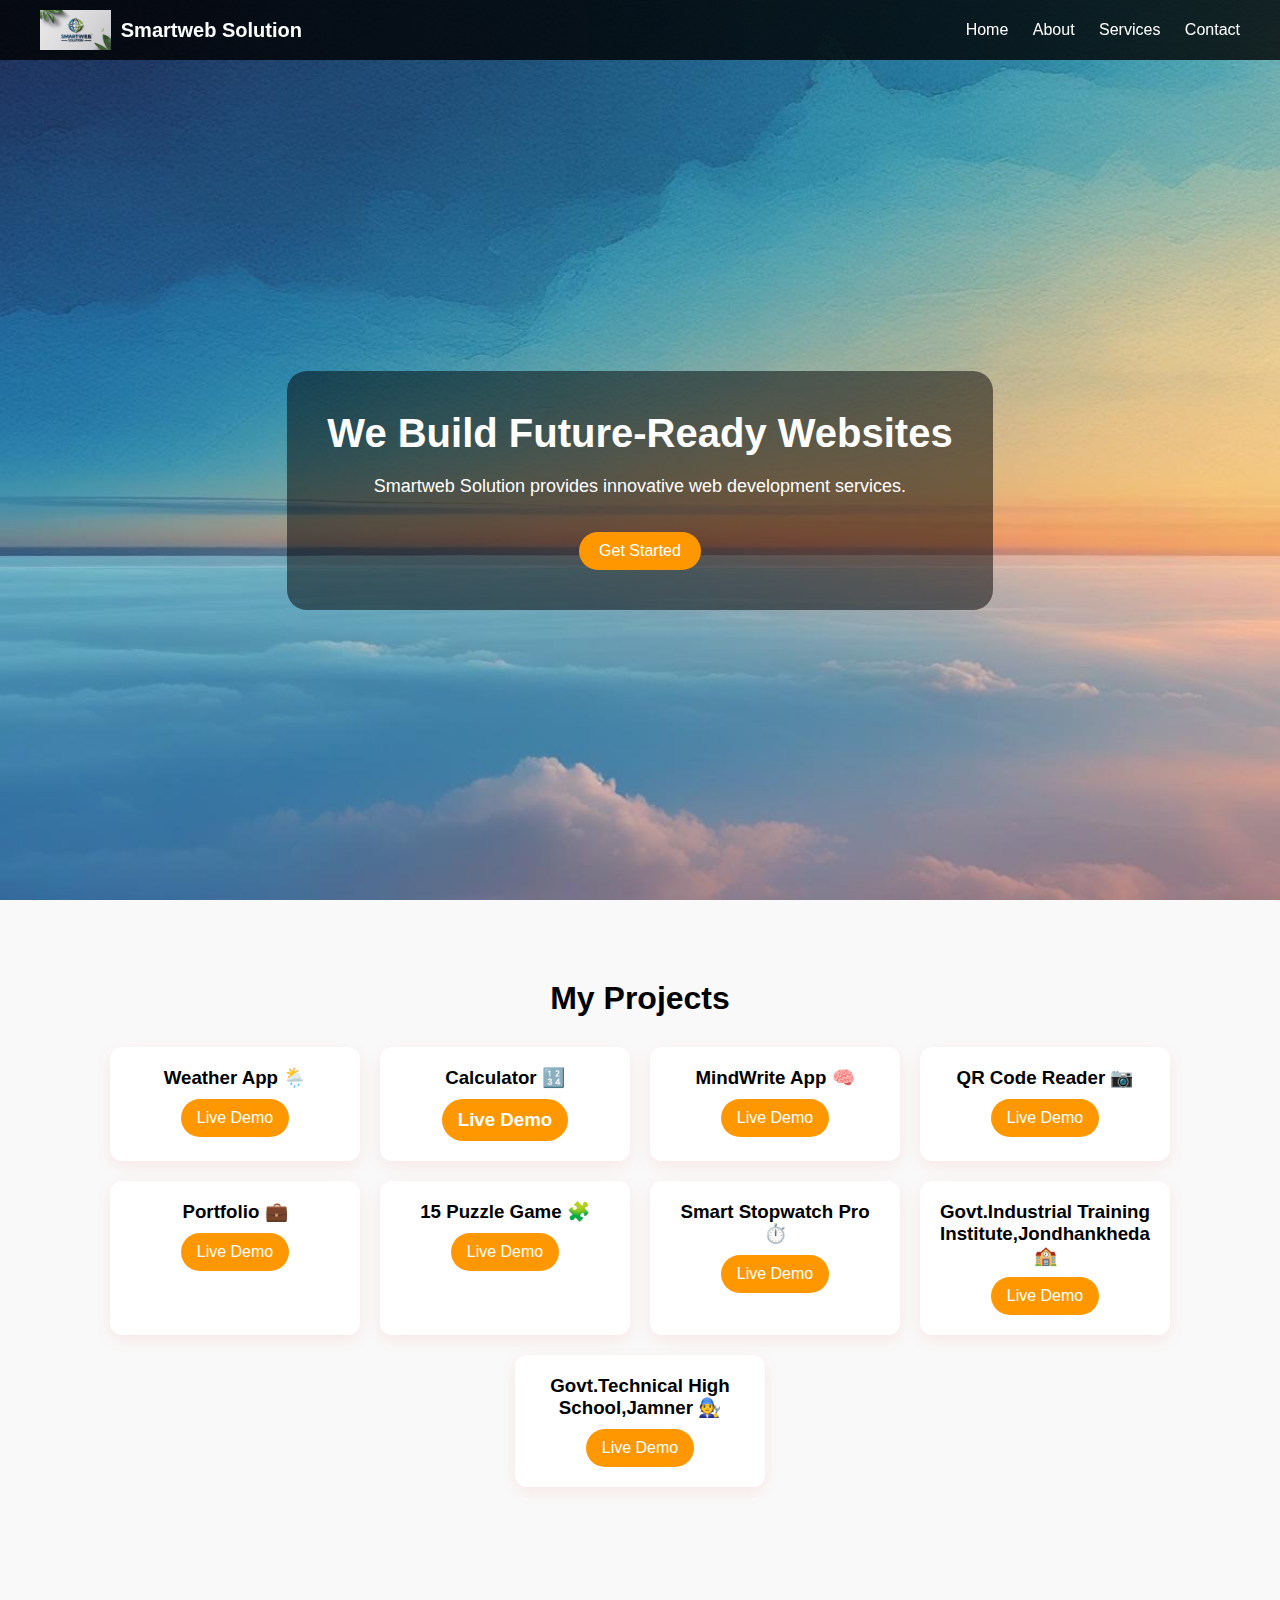
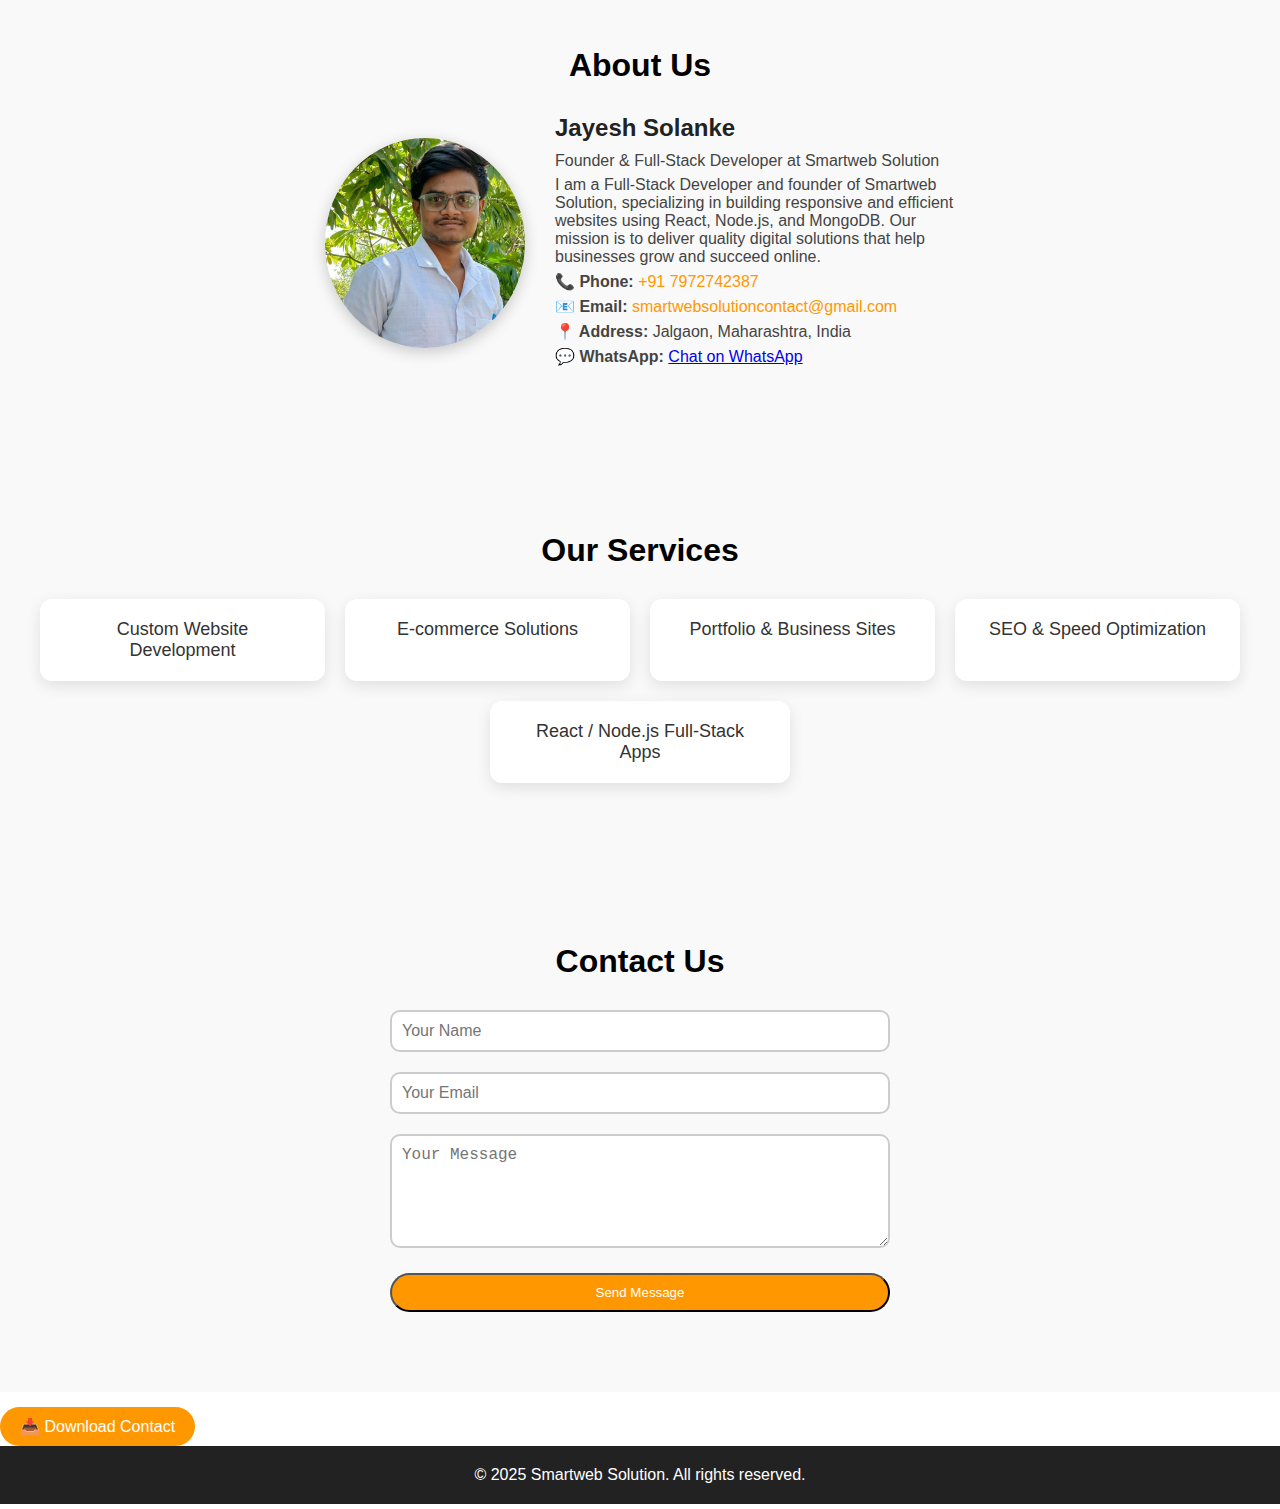
<file: index.html>
<!DOCTYPE html>
<html lang="en">
<head>
  <meta charset="UTF-8" />
  <meta name="viewport" content="width=device-width, initial-scale=1.0"/>
  <title>Smartweb Solution</title>
  <link rel="stylesheet" href="style.css" />
</head>
<body>
  <header class="header">
    <div class="logo-area">
      <img src="Smartweb Solution web development company logo created professionally.jpg" alt="Smartweb Logo" class="logo" />
      <h1 class="company-name">Smartweb Solution</h1>
    </div>
    <nav class="navbar">
      <a href="#home">Home</a>
      <a href="#about">About</a>
      <a href="#services">Services</a>
      <a href="#contact">Contact</a>
    </nav>
  </header>

  <section id="home" class="hero">
    <div class="hero-content">
      <h2 class="fade-in">We Build Future-Ready Websites</h2>
      <p class="slide-in">Smartweb Solution provides innovative web development services.</p>
      <a href="#projects" class="btn">Get Started</a>

    </div>
  </section>

  <section id="projects" class="section projects">
  <h2>My Projects</h2>
  <div class="project-gallery">
    <div class="project-card">
      <h3>Weather App 🌦️</h3>
      <a href="https://webdevelopment761.github.io/weather/" target="_blank">Live Demo</a>
    </div>
    <div class="project-card">
      <h3>Calculator 🔢</3>
      <a href="https://webdevelopment761.github.io/calculator/" target="_blank">Live Demo</a>
    </div>
    <div class="project-card">
      <h3>MindWrite App 🧠</h3>
      <a href="https://webdevelopment761.github.io/MindWrite/" target="_blank">Live Demo</a>
    </div>
    <div class="project-card">
      <h3>QR Code Reader 📷 </h3>
      <a href="https://webdevelopment761.github.io/QR-Code-Reader/" target="_blank">Live Demo</a>
    </div>
    <div class="project-card">
      <h3>Portfolio 💼 </h3>
      <a href="https://webdevelopment761.github.io/Nishu_Portfolio/" target="_blank">Live Demo</a>
    </div>
    <div class="project-card">
      <h3>15 Puzzle Game 🧩</h3>
      <a href="https://webdevelopment761.github.io/number-puzzle_game/" target="_blank">Live Demo</a>
    </div>
    <div class="project-card">
      <h3>Smart Stopwatch Pro ⏱️</h3>
      <a href="https://webdevelopment761.github.io/Smart-Stopwatch-Pro/" target="_blank">Live Demo</a>
    </div>
    <div class="project-card">
      <h3>Govt.Industrial Training Institute,Jondhankheda 🏫 </h3>
      <a href="https://webdevelopment761.github.io/Govt.-Industrial-Training-Institute-Jondhankheda/" target="_blank">Live Demo</a>
    </div>
    <div class="project-card">
      <h3>Govt.Technical High School,Jamner 🧑‍🔧</h3>
      <a href="https://webdevelopment761.github.io/Govt.-Technical-High-School-Jamner/" target="_blank">Live Demo</a>
    </div>
    <!-- Add more project cards here -->
  </div>
</section>

  <section id="about" class="section about">
  <h2>About Us</h2>
  <div class="owner-profile">
    <img src="WhatsApp Image 2025-03-22 at 11.55.52_5cdecb1f.jpg" alt="Owner Photo" class="owner-photo" />
    <div class="owner-details">
      <h3>Jayesh Solanke</h3>
      <p>Founder & Full-Stack Developer at Smartweb Solution</p>
      <p>I am a Full-Stack Developer and founder of Smartweb Solution, specializing in building responsive and efficient websites using React, Node.js, and MongoDB. Our mission is to deliver quality digital solutions that help businesses grow and succeed online.</p>
     <div class="owner-contact">
  <p><strong>📞 Phone:</strong> <a href="tel:+917972742387">+91 7972742387</a></p>
  <p><strong>📧 Email:</strong> <a href="mailto:smartwebsolutioncontact@gmail.com">smartwebsolutioncontact@gmail.com</a></p>
  <p><strong>📍 Address:</strong> Jalgaon, Maharashtra, India</p>
</div>
<p><strong>💬 WhatsApp:</strong> <a href="https://wa.me/917972742387" target="_blank">Chat on WhatsApp</a></p>

  </div>
</section>


  <section id="services" class="section services">
  <h2>Our Services</h2>
  <div class="service-cards">
    <div class="card">Custom Website Development</div>
    <div class="card">E-commerce Solutions</div>
    <div class="card">Portfolio & Business Sites</div>
    <div class="card">SEO & Speed Optimization</div>
    <div class="card">React / Node.js Full-Stack Apps</div>
  </div>
</section>


  <section id="contact" class="section contact">
    <h2>Contact Us</h2>
    <form>
      <input type="text" placeholder="Your Name" required />
      <input type="email" placeholder="Your Email" required />
      <textarea placeholder="Your Message" rows="5" required></textarea>
      <button type="submit" class="btn">Send Message</button>
    </form>
  </section>
  <a href="smartweb-contact.vcf" download class="btn">📥 Download Contact</a>


  <footer>
    <p>© 2025 Smartweb Solution. All rights reserved.</p>
  </footer>
</body>
</html>
</file>
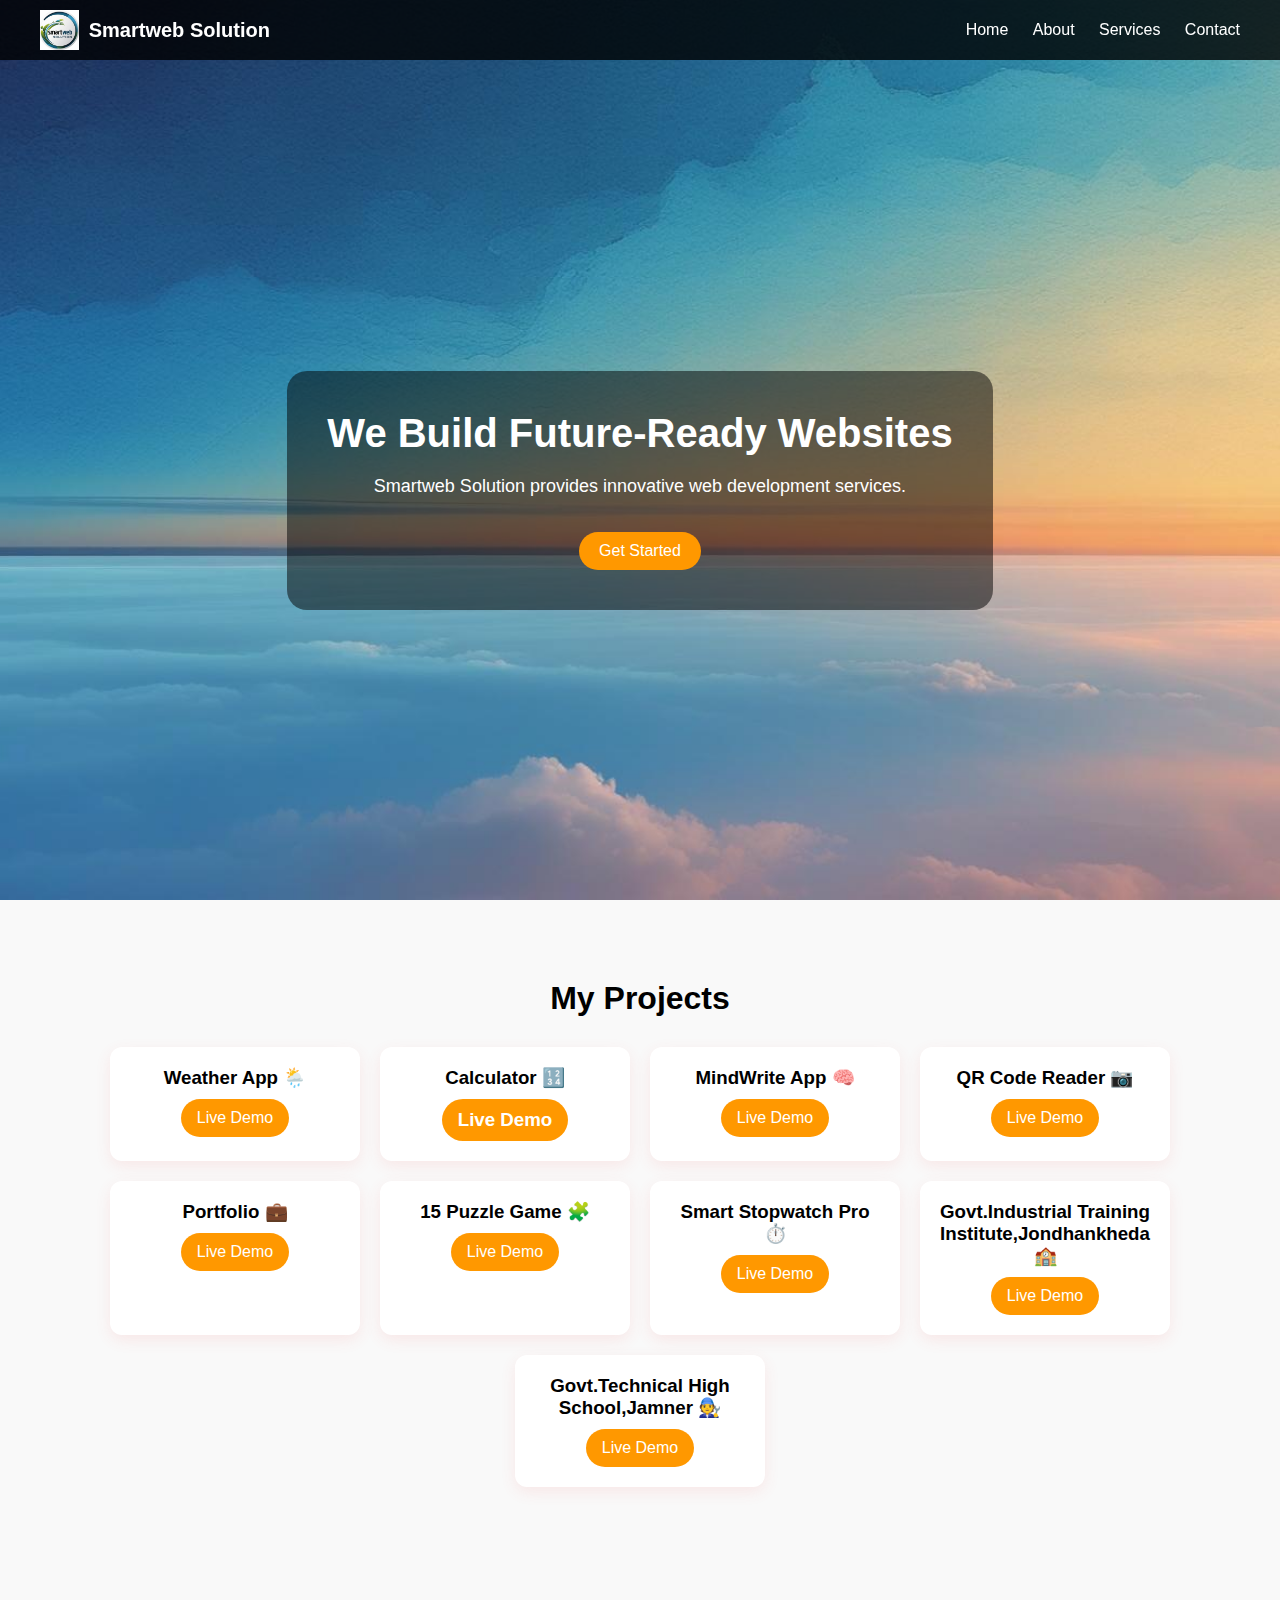
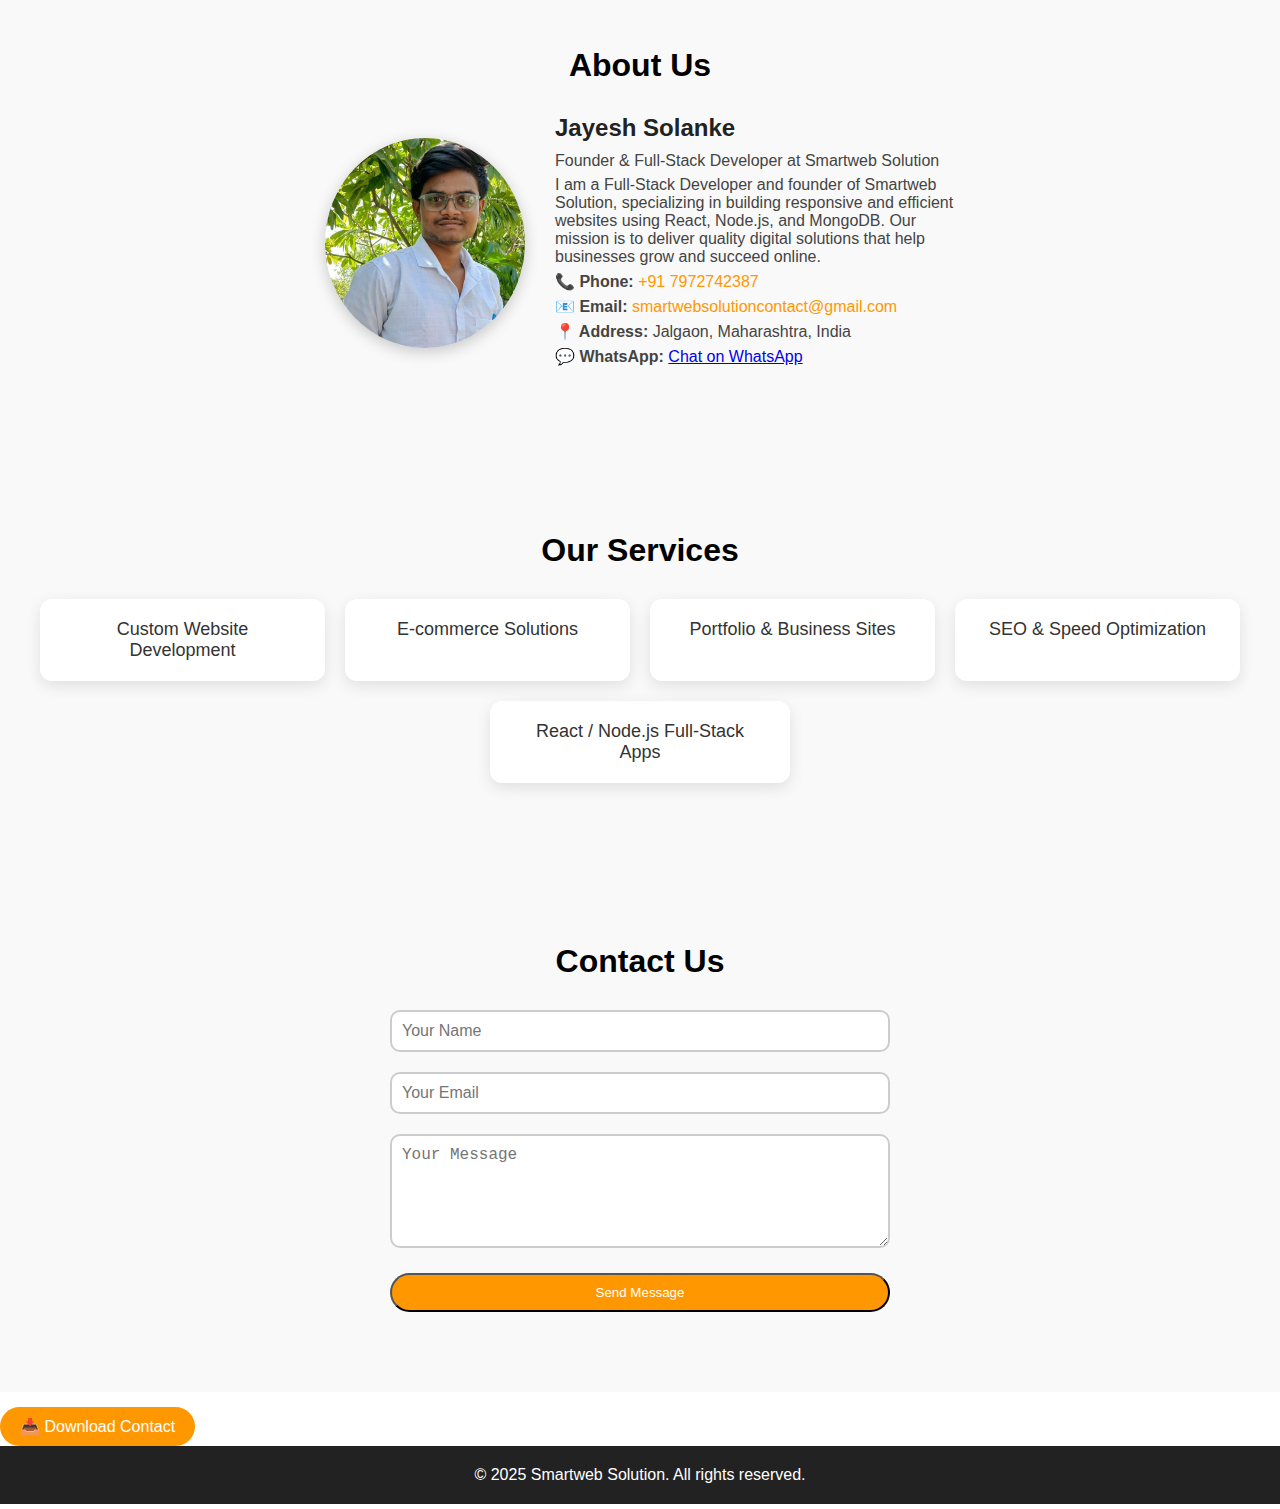
<file: Landing page/index.html>
<!DOCTYPE html>
<html lang="en">
<head>
  <meta charset="UTF-8" />
  <meta name="viewport" content="width=device-width, initial-scale=1.0"/>
  <title>Smartweb Solution</title>
  <link rel="stylesheet" href="style.css" />
</head>
<body>
  <header class="header">
    <div class="logo-area">
      <img src="Logo.jpg" alt="Smartweb Logo" class="logo" />
      <h1 class="company-name">Smartweb Solution</h1>
    </div>
    <nav class="navbar">
      <a href="#home">Home</a>
      <a href="#about">About</a>
      <a href="#services">Services</a>
      <a href="#contact">Contact</a>
    </nav>
  </header>

  <section id="home" class="hero">
    <div class="hero-content">
      <h2 class="fade-in">We Build Future-Ready Websites</h2>
      <p class="slide-in">Smartweb Solution provides innovative web development services.</p>
      <a href="#projects" class="btn">Get Started</a>

    </div>
  </section>

  <section id="projects" class="section projects">
  <h2>My Projects</h2>
  <div class="project-gallery">
    <div class="project-card">
      <h3>Weather App 🌦️</h3>
      <a href="https://webdevelopment761.github.io/weather/" target="_blank">Live Demo</a>
    </div>
    <div class="project-card">
      <h3>Calculator 🔢</3>
      <a href="https://webdevelopment761.github.io/calculator/" target="_blank">Live Demo</a>
    </div>
    <div class="project-card">
      <h3>MindWrite App 🧠</h3>
      <a href="https://webdevelopment761.github.io/MindWrite/" target="_blank">Live Demo</a>
    </div>
    <div class="project-card">
      <h3>QR Code Reader 📷 </h3>
      <a href="https://webdevelopment761.github.io/QR-Code-Reader/" target="_blank">Live Demo</a>
    </div>
    <div class="project-card">
      <h3>Portfolio 💼 </h3>
      <a href="https://webdevelopment761.github.io/Nishu_Portfolio/" target="_blank">Live Demo</a>
    </div>
    <div class="project-card">
      <h3>15 Puzzle Game 🧩</h3>
      <a href="https://webdevelopment761.github.io/number-puzzle_game/" target="_blank">Live Demo</a>
    </div>
    <div class="project-card">
      <h3>Smart Stopwatch Pro ⏱️</h3>
      <a href="https://webdevelopment761.github.io/Smart-Stopwatch-Pro/" target="_blank">Live Demo</a>
    </div>
    <div class="project-card">
      <h3>Govt.Industrial Training Institute,Jondhankheda 🏫 </h3>
      <a href="https://webdevelopment761.github.io/Govt.-Industrial-Training-Institute-Jondhankheda/" target="_blank">Live Demo</a>
    </div>
    <div class="project-card">
      <h3>Govt.Technical High School,Jamner 🧑‍🔧</h3>
      <a href="https://webdevelopment761.github.io/Govt.-Technical-High-School-Jamner/" target="_blank">Live Demo</a>
    </div>
    <!-- Add more project cards here -->
  </div>
</section>

  <section id="about" class="section about">
  <h2>About Us</h2>
  <div class="owner-profile">
    <img src="WhatsApp Image 2025-03-22 at 11.55.52_5cdecb1f.jpg" alt="Owner Photo" class="owner-photo" />
    <div class="owner-details">
      <h3>Jayesh Solanke</h3>
      <p>Founder & Full-Stack Developer at Smartweb Solution</p>
      <p>I am a Full-Stack Developer and founder of Smartweb Solution, specializing in building responsive and efficient websites using React, Node.js, and MongoDB. Our mission is to deliver quality digital solutions that help businesses grow and succeed online.</p>
     <div class="owner-contact">
  <p><strong>📞 Phone:</strong> <a href="tel:+917972742387">+91 7972742387</a></p>
  <p><strong>📧 Email:</strong> <a href="mailto:smartwebsolutioncontact@gmail.com">smartwebsolutioncontact@gmail.com</a></p>
  <p><strong>📍 Address:</strong> Jalgaon, Maharashtra, India</p>
</div>
<p><strong>💬 WhatsApp:</strong> <a href="https://wa.me/917972742387" target="_blank">Chat on WhatsApp</a></p>

  </div>
</section>


  <section id="services" class="section services">
  <h2>Our Services</h2>
  <div class="service-cards">
    <div class="card">Custom Website Development</div>
    <div class="card">E-commerce Solutions</div>
    <div class="card">Portfolio & Business Sites</div>
    <div class="card">SEO & Speed Optimization</div>
    <div class="card">React / Node.js Full-Stack Apps</div>
  </div>
</section>


  <section id="contact" class="section contact">
    <h2>Contact Us</h2>
    <form>
      <input type="text" placeholder="Your Name" required />
      <input type="email" placeholder="Your Email" required />
      <textarea placeholder="Your Message" rows="5" required></textarea>
      <button type="submit" class="btn">Send Message</button>
    </form>
  </section>
  <a href="smartweb-contact.vcf" download class="btn">📥 Download Contact</a>


  <footer>
    <p>© 2025 Smartweb Solution. All rights reserved.</p>
  </footer>
</body>
</html>
</file>
<file: style.css>
* {
  margin: 0;
  padding: 0;
  box-sizing: border-box;
}
html {
  scroll-behavior: smooth;
}
body {
  font-family: 'Segoe UI', sans-serif;
}
.header {
  position: fixed;
  top: 0;
  width: 100%;
  padding: 10px 40px;
  background: rgba(0, 0, 0, 0.8);
  display: flex;
  align-items: center;
  justify-content: space-between;
  z-index: 1000;
}
.logo-area {
  display: flex;
  align-items: center;
}
.logo {
  height: 40px;
  margin-right: 10px;
}
.company-name {
  color: #fff;
  font-size: 20px;
  font-weight: 600;
}
.navbar a {
  color: white;
  margin-left: 20px;
  text-decoration: none;
  font-weight: 500;
  transition: color 0.3s ease;
}
.navbar a:hover {
  color: #ff9800;
}

.hero {
  height: 100vh;
  background: url('bg1.jpg') no-repeat center center/cover;
  display: flex;
  align-items: center;
  justify-content: center;
  text-align: center;
  padding-top: 80px;
}
.hero-content {
  background: rgba(0, 0, 0, 0.5);
  color: #fff;
  padding: 40px;
  border-radius: 20px;
  animation: fadeIn 2s ease-in-out;
}
.hero h2 {
  font-size: 40px;
  animation: slideInDown 1.5s ease-out;
}
.hero p {
  font-size: 18px;
  margin: 20px 0;
  animation: slideInUp 1.5s ease-out;
}
.btn {
  display: inline-block;
  padding: 10px 20px;
  background: #ff9800;
  color: white;
  text-decoration: none;
  border-radius: 30px;
  margin-top: 15px;
  transition: background 0.3s ease;
}
.btn:hover {
  background: #e67e00;
}

.projects {
  background: #f4f4f4;
  padding: 60px 20px;
  text-align: center;
}

.project-gallery {
  display: flex;
  flex-wrap: wrap;
  justify-content: center;
  gap: 20px;
  margin-top: 30px;
}

.project-card {
  background: #fff;
  border-radius: 12px;
  padding: 20px;
  width: 250px;
  box-shadow: 0 5px 15px rgba(246, 83, 83, 0.1);
  transition: 0.3s ease;
}

.project-card:hover {
  transform: translateY(-5px);
}

.project-card a {
  display: inline-block;
  margin-top: 10px;
  padding: 10px 16px;
  background: #ff9800;
  color: white;
  text-decoration: none;
  border-radius: 25px;
  transition: background 0.3s;
}

.project-card a:hover {
  background: #e67e00;
}

.section {
  padding: 80px 40px;
  text-align: center;
  background: #f9f9f9;
  animation: fadeIn 1s ease-in-out;
}
.section h2 {
  font-size: 32px;
  margin-bottom: 20px;
}
.section p,
.section ul {
  max-width: 700px;
  margin: 0 auto;
  font-size: 18px;
  color: #444;
}
.service-cards {
  display: flex;
  flex-wrap: wrap;
  justify-content: center;
  gap: 20px;
  margin-top: 30px;
}

.card {
  background: #ffffff;
  padding: 20px 30px;
  border-radius: 12px;
  box-shadow: 0 5px 15px rgba(0,0,0,0.1);
  font-size: 18px;
  font-weight: 500;
  color: #333;
  min-width: 250px;
  max-width: 300px;
  flex: 1 1 250px;
  transition: transform 0.3s ease, box-shadow 0.3s ease;
}
.card:hover {
  transform: translateY(-5px);
  box-shadow: 0 10px 25px rgba(0,0,0,0.2);
}


.contact form {
  display: flex;
  flex-direction: column;
  max-width: 500px;
  margin: auto;
}
.contact input,
.contact textarea {
  padding: 10px;
  margin: 10px 0;
  border: 2px solid #ccc;
  border-radius: 10px;
  font-size: 16px;
}

.owner-profile {
  display: flex;
  align-items: center;
  justify-content: center;
  flex-wrap: wrap;
  gap: 30px;
  margin-top: 30px;
}
.owner-photo {
  width: 200px;
  height: 210px;
  border-radius: 50%;
  object-fit: cover;
  box-shadow: 0 4px 15px rgba(0, 0, 0, 0.2);
}
.owner-details {
  max-width: 400px;
  text-align: left;
}
.owner-details h3 {
  font-size: 24px;
  margin-bottom: 10px;
  color: #222;
}
.owner-details p {
  font-size: 16px;
  color: #444;
  margin-bottom: 6px;
}
.owner-contact a {
  color: #ff9800;
  text-decoration: none;
  font-weight: 500;
}
.owner-contact a:hover {
  text-decoration: underline;
}


footer {
  text-align: center;
  background: #222;
  color: #fff;
  padding: 20px;
}

/* Animations */
@keyframes fadeIn {
  from {opacity: 0;}
  to {opacity: 1;}
}
@keyframes slideInDown {
  from {transform: translateY(-50px); opacity: 0;}
  to {transform: translateY(0); opacity: 1;}
}
@keyframes slideInUp {
  from {transform: translateY(50px); opacity: 0;}
  to {transform: translateY(0); opacity: 1;}
}
.pulse {
  animation: pulseAnimation 2s infinite;
}
@keyframes pulseAnimation {
  0% {transform: scale(1);}
  50% {transform: scale(1.05);}
  100% {transform: scale(1);}
}
</file>
<file: Landing page/style.css>
* {
  margin: 0;
  padding: 0;
  box-sizing: border-box;
}
html {
  scroll-behavior: smooth;
}
body {
  font-family: 'Segoe UI', sans-serif;
}
.header {
  position: fixed;
  top: 0;
  width: 100%;
  padding: 10px 40px;
  background: rgba(0, 0, 0, 0.8);
  display: flex;
  align-items: center;
  justify-content: space-between;
  z-index: 1000;
}
.logo-area {
  display: flex;
  align-items: center;
}
.logo {
  height: 40px;
  margin-right: 10px;
}
.company-name {
  color: #fff;
  font-size: 20px;
  font-weight: 600;
}
.navbar a {
  color: white;
  margin-left: 20px;
  text-decoration: none;
  font-weight: 500;
  transition: color 0.3s ease;
}
.navbar a:hover {
  color: #ff9800;
}

.hero {
  height: 100vh;
  background: url('bg1.jpg') no-repeat center center/cover;
  display: flex;
  align-items: center;
  justify-content: center;
  text-align: center;
  padding-top: 80px;
}
.hero-content {
  background: rgba(0, 0, 0, 0.5);
  color: #fff;
  padding: 40px;
  border-radius: 20px;
  animation: fadeIn 2s ease-in-out;
}
.hero h2 {
  font-size: 40px;
  animation: slideInDown 1.5s ease-out;
}
.hero p {
  font-size: 18px;
  margin: 20px 0;
  animation: slideInUp 1.5s ease-out;
}
.btn {
  display: inline-block;
  padding: 10px 20px;
  background: #ff9800;
  color: white;
  text-decoration: none;
  border-radius: 30px;
  margin-top: 15px;
  transition: background 0.3s ease;
}
.btn:hover {
  background: #e67e00;
}

.projects {
  background: #f4f4f4;
  padding: 60px 20px;
  text-align: center;
}

.project-gallery {
  display: flex;
  flex-wrap: wrap;
  justify-content: center;
  gap: 20px;
  margin-top: 30px;
}

.project-card {
  background: #fff;
  border-radius: 12px;
  padding: 20px;
  width: 250px;
  box-shadow: 0 5px 15px rgba(246, 83, 83, 0.1);
  transition: 0.3s ease;
}

.project-card:hover {
  transform: translateY(-5px);
}

.project-card a {
  display: inline-block;
  margin-top: 10px;
  padding: 10px 16px;
  background: #ff9800;
  color: white;
  text-decoration: none;
  border-radius: 25px;
  transition: background 0.3s;
}

.project-card a:hover {
  background: #e67e00;
}

.section {
  padding: 80px 40px;
  text-align: center;
  background: #f9f9f9;
  animation: fadeIn 1s ease-in-out;
}
.section h2 {
  font-size: 32px;
  margin-bottom: 20px;
}
.section p,
.section ul {
  max-width: 700px;
  margin: 0 auto;
  font-size: 18px;
  color: #444;
}
.service-cards {
  display: flex;
  flex-wrap: wrap;
  justify-content: center;
  gap: 20px;
  margin-top: 30px;
}

.card {
  background: #ffffff;
  padding: 20px 30px;
  border-radius: 12px;
  box-shadow: 0 5px 15px rgba(0,0,0,0.1);
  font-size: 18px;
  font-weight: 500;
  color: #333;
  min-width: 250px;
  max-width: 300px;
  flex: 1 1 250px;
  transition: transform 0.3s ease, box-shadow 0.3s ease;
}
.card:hover {
  transform: translateY(-5px);
  box-shadow: 0 10px 25px rgba(0,0,0,0.2);
}


.contact form {
  display: flex;
  flex-direction: column;
  max-width: 500px;
  margin: auto;
}
.contact input,
.contact textarea {
  padding: 10px;
  margin: 10px 0;
  border: 2px solid #ccc;
  border-radius: 10px;
  font-size: 16px;
}

.owner-profile {
  display: flex;
  align-items: center;
  justify-content: center;
  flex-wrap: wrap;
  gap: 30px;
  margin-top: 30px;
}
.owner-photo {
  width: 200px;
  height: 210px;
  border-radius: 50%;
  object-fit: cover;
  box-shadow: 0 4px 15px rgba(0, 0, 0, 0.2);
}
.owner-details {
  max-width: 400px;
  text-align: left;
}
.owner-details h3 {
  font-size: 24px;
  margin-bottom: 10px;
  color: #222;
}
.owner-details p {
  font-size: 16px;
  color: #444;
  margin-bottom: 6px;
}
.owner-contact a {
  color: #ff9800;
  text-decoration: none;
  font-weight: 500;
}
.owner-contact a:hover {
  text-decoration: underline;
}


footer {
  text-align: center;
  background: #222;
  color: #fff;
  padding: 20px;
}

/* Animations */
@keyframes fadeIn {
  from {opacity: 0;}
  to {opacity: 1;}
}
@keyframes slideInDown {
  from {transform: translateY(-50px); opacity: 0;}
  to {transform: translateY(0); opacity: 1;}
}
@keyframes slideInUp {
  from {transform: translateY(50px); opacity: 0;}
  to {transform: translateY(0); opacity: 1;}
}
.pulse {
  animation: pulseAnimation 2s infinite;
}
@keyframes pulseAnimation {
  0% {transform: scale(1);}
  50% {transform: scale(1.05);}
  100% {transform: scale(1);}
}
</file>
